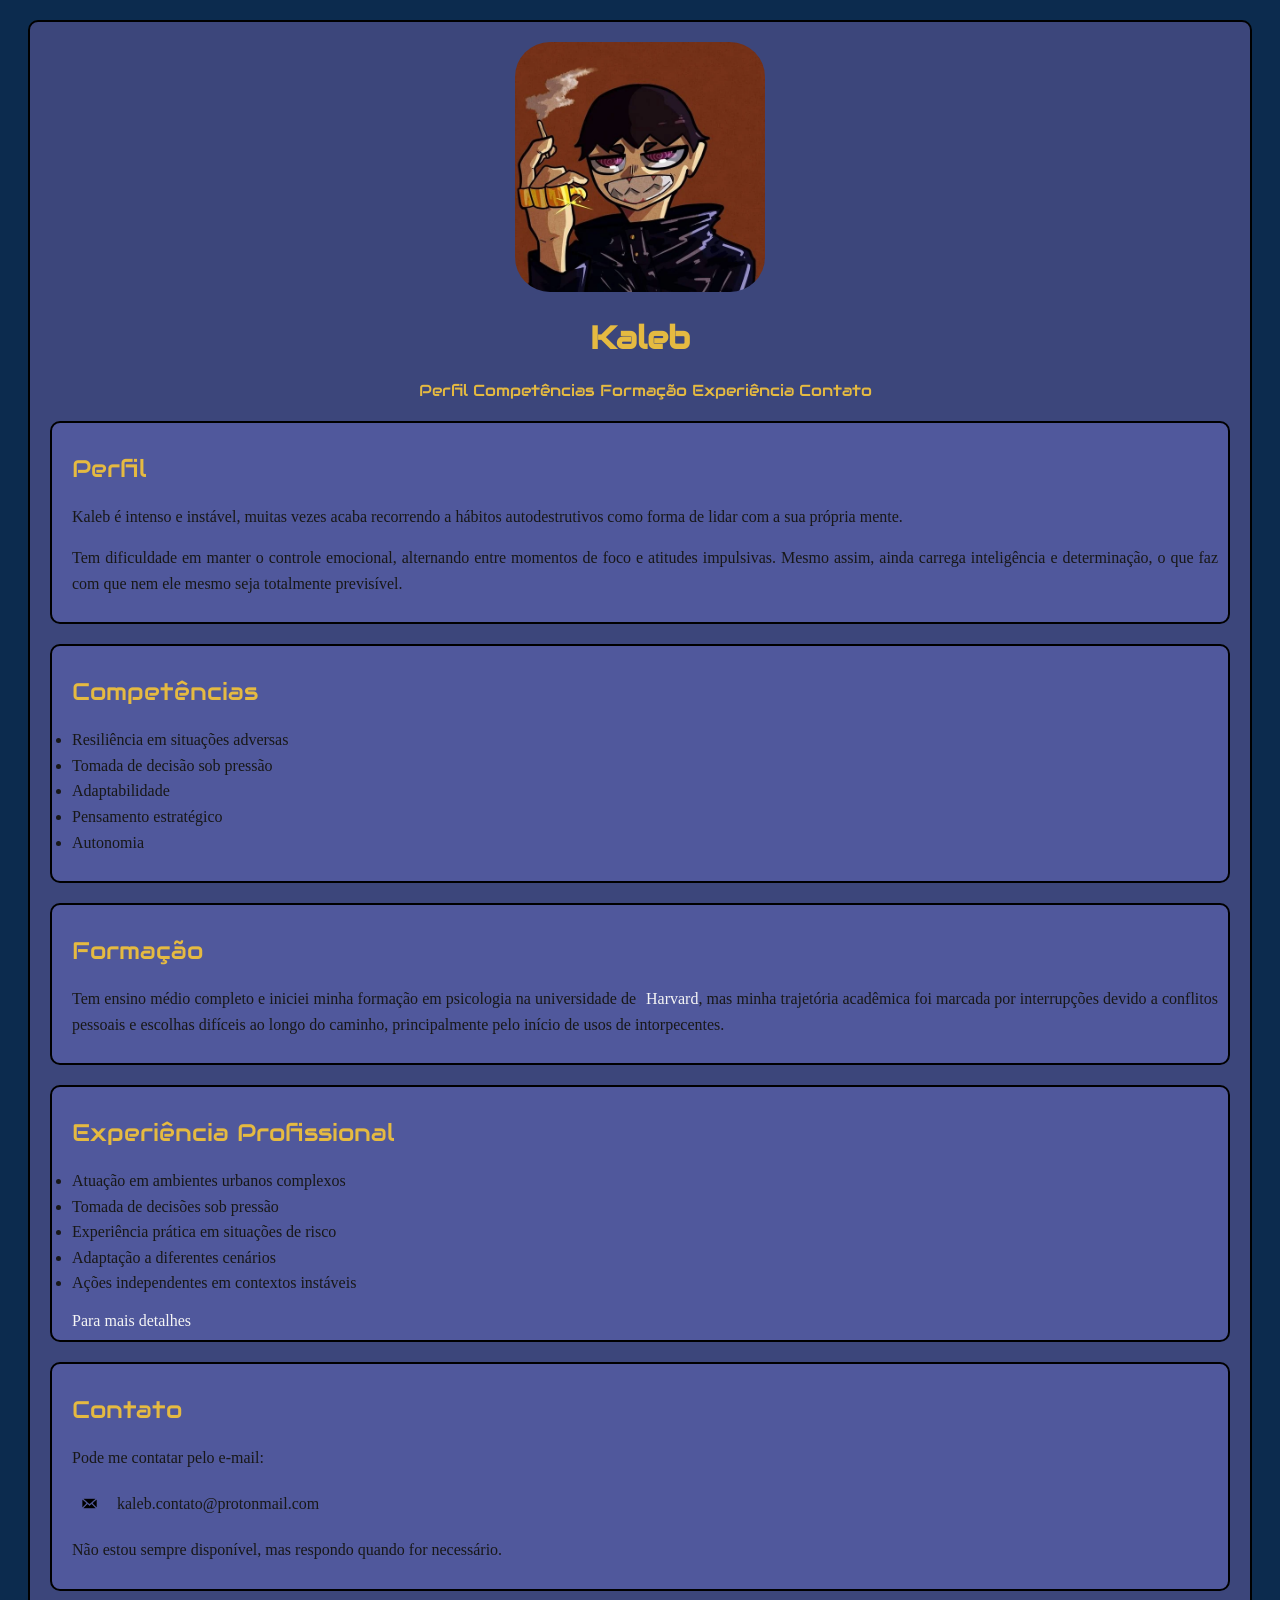
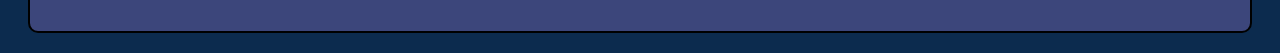
<file: index.html>
<!DOCTYPE html>
<html lang="pt-br">

<head>
    <meta charset="UTF-8">
    <meta name="viewport" content="width=device-width, initial-scale=1.0">
    <title>Curriculo-Inicio</title>
    <link rel="stylesheet" href="style.css">
    <link rel="shortcut icon" href="imagens/favicon.ico" type="image/x-icon">
    <link rel="preconnect" href="https://fonts.googleapis.com">
    <link rel="preconnect" href="https://fonts.gstatic.com" crossorigin>
    <link href="https://fonts.googleapis.com/css2?family=Audiowide&family=Caveat:wght@400..700&display=swap"
        rel="stylesheet">

</head>

<body>


    <div class="PRINCIPAL">

        <main>
            <div>
                <img class="princip_img" width="250" src="imagens/Kaleb_IMAGEMPERFIL.webp" alt="foto_principal">
            </div>
            <div class="nome_inicio">
                <h1>Kaleb</h1>
            </div>

            <header>
                <a href="#perfil">Perfil</a>
                <a href="#competencias">Competências</a>
                <a href="#formacao">Formação</a>
                <a href="#experiencia">Experiência</a>
                <a href="#contato">Contato</a>
            </header>

        </main>




        <section id="perfil" class="conjuntos">
            <h2>Perfil</h2>

            <p class="textinho_perfil">Kaleb é intenso e instável, muitas vezes acaba recorrendo a hábitos
                autodestrutivos como forma de lidar com a sua própria mente.</p>
            <p>Tem dificuldade em manter o controle emocional, alternando entre momentos de foco e atitudes
                impulsivas. Mesmo assim, ainda carrega inteligência e determinação, o que faz com que nem ele mesmo
                seja totalmente previsível.</p>

        </section>



        <section id="competencias" class="conjuntos">
            <h2>Competências</h2>
            <ul>
                <li>Resiliência em situações adversas</li>
                <li>Tomada de decisão sob pressão</li>
                <li>Adaptabilidade</li>
                <li>Pensamento estratégico</li>
                <li>Autonomia</li>
            </ul>
        </section>



        <section id="formacao" class="conjuntos">
            <h2>Formação</h2>

            <p class="textinho_formacao">Tem ensino médio completo e iniciei minha formação em psicologia na universidade de<a
                    target="_blank" class="links" href="https://www.harvard.edu/">Harvard</a>, mas minha trajetória
                acadêmica foi
                marcada
                por interrupções devido a conflitos pessoais e escolhas difíceis ao longo do caminho, principalmente
                pelo
                início de usos de intorpecentes.</p>
        </section>



        <section id="experiencia" class="conjuntos">
            <h2>Experiência Profissional</h2>
            <ul>
                <li>Atuação em ambientes urbanos complexos</li>
                <li>Tomada de decisões sob pressão</li>
                <li>Experiência prática em situações de risco</li>
                <li>Adaptação a diferentes cenários</li>
                <li>Ações independentes em contextos instáveis</li>
            </ul>
            <a class="links" href="experiencia.html">Para mais detalhes</a>
        </section>

        <section id="contato" class="conjuntos">
            <h2>Contato</h2>
            <p class="textinho_contato">Pode me contatar pelo e-mail:</p>
            <p class="img_email"><img src="imagens/android-chrome-512x512.png"
                    alt="email_icon">kaleb.contato@protonmail.com</p>
            <p>Não estou sempre disponível, mas respondo quando for necessário.</p>
        </section>

    </div>


</body>

</html>
</file>
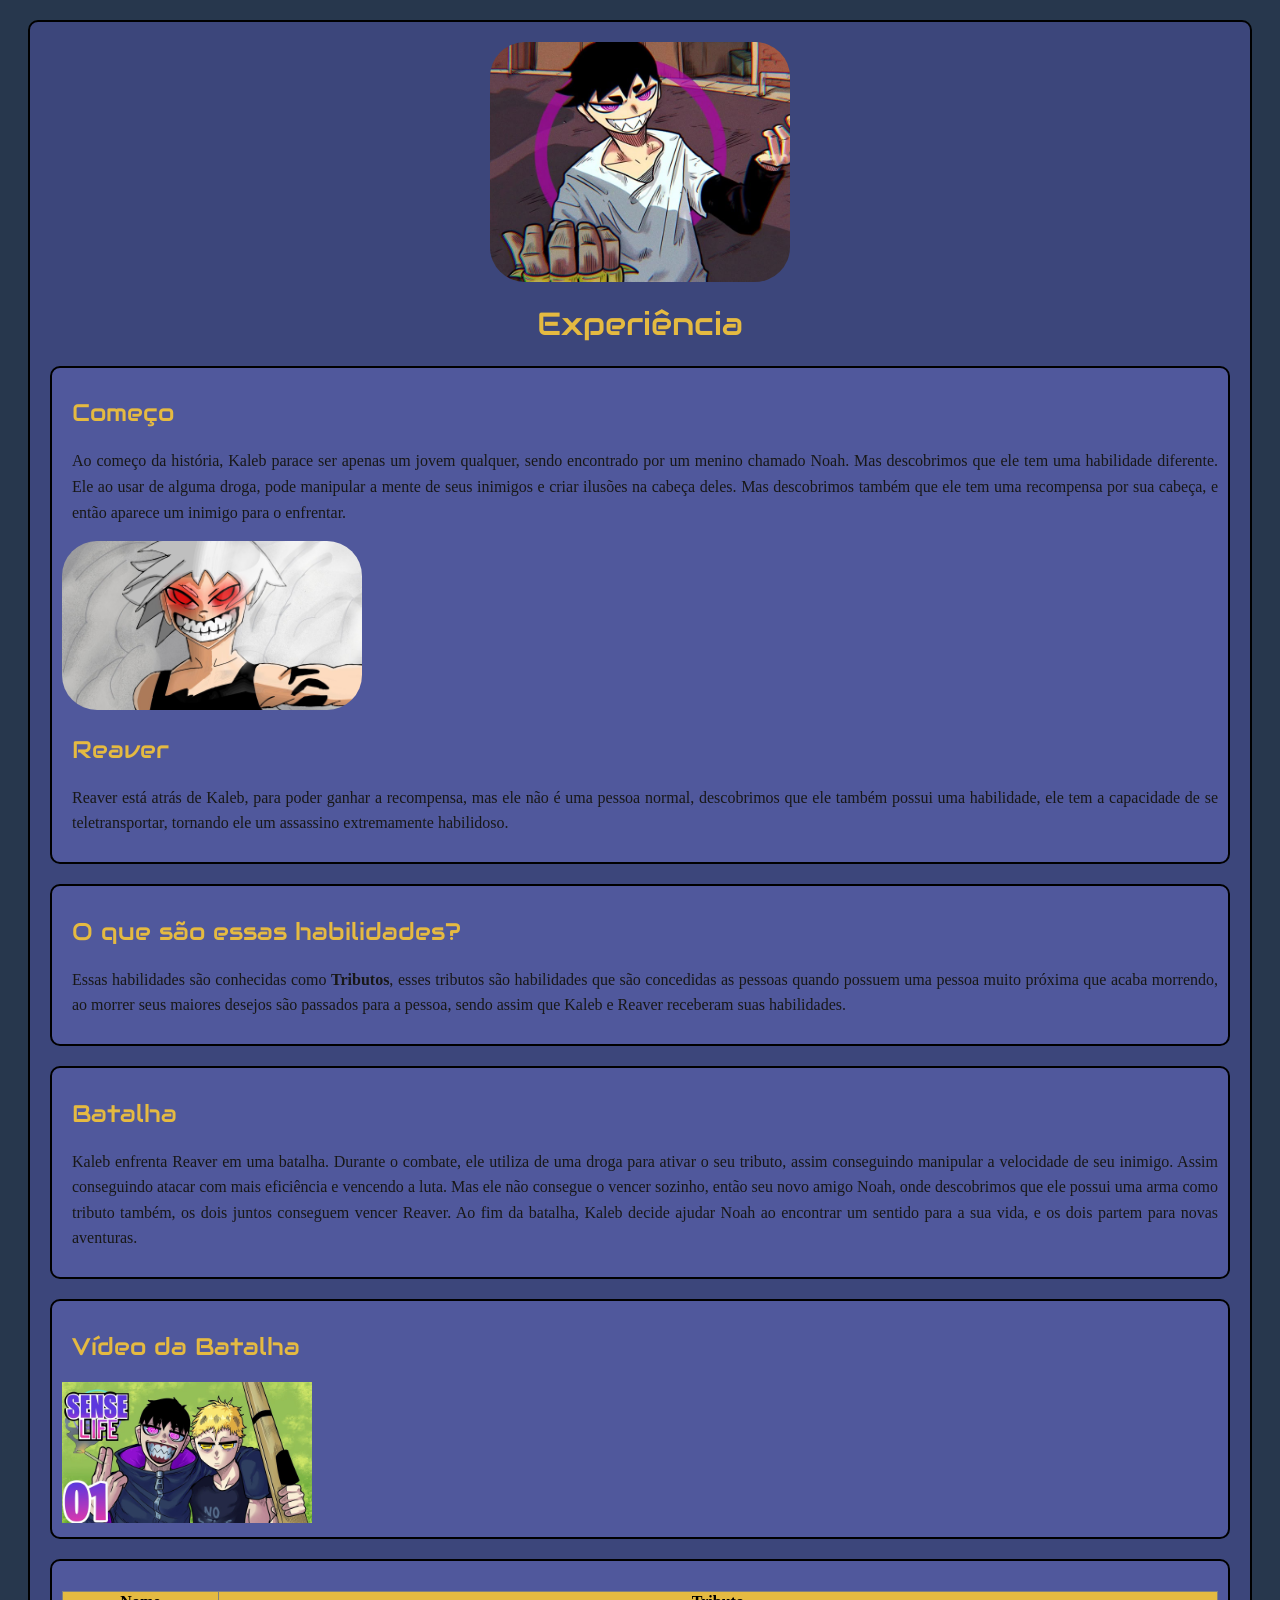
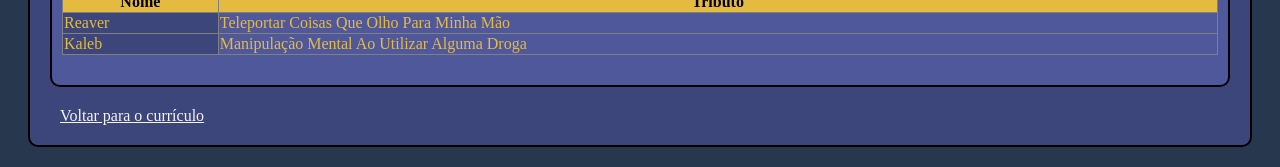
<file: experiencia.html>
<!DOCTYPE html>
<html lang="en">

<head>
    <meta charset="UTF-8">
    <meta name="viewport" content="width=device-width, initial-scale=1.0">
    <title>Curriculo-Experiências</title>
    <link rel="stylesheet" href="style2.css">
    <link rel="shortcut icon" href="imagens/favicon.ico" type="image/x-icon">
    <link rel="preconnect" href="https://fonts.googleapis.com">
    <link rel="preconnect" href="https://fonts.gstatic.com" crossorigin>
    <link href="https://fonts.googleapis.com/css2?family=Audiowide&family=Caveat:wght@400..700&display=swap"
        rel="stylesheet">
</head>

<body>

    <div class="Principal_Experiencia">

        <main>
            <img class="img_exp" src="imagens/kaleb.jpg" alt="">
            <h1 class="nome_inicio">Experiência</h1>
        </main>

        <section class="conjuntos">
            <h2>Começo</h2>
            <p>
                Ao começo da história, Kaleb parace ser apenas um jovem qualquer, sendo encontrado por um menino chamado
                Noah. Mas descobrimos que ele tem uma habilidade diferente. Ele ao usar de alguma droga, pode manipular
                a mente de seus inimigos e criar ilusões na cabeça deles. Mas descobrimos também que ele tem uma
                recompensa por sua cabeça, e então aparece um inimigo para o enfrentar.
            </p>

            <img class="img_exp" src="imagens/reaver.jpg" alt="">

            <h2>
                Reaver
            </h2>

            <p>
                Reaver está atrás de Kaleb, para poder ganhar a recompensa, mas ele não é uma pessoa normal, descobrimos
                que ele também possui uma habilidade, ele tem a capacidade de se teletransportar, tornando ele um
                assassino extremamente habilidoso.
            </p>

        </section>

        <section class="conjuntos">
            <h2>
                O que são essas habilidades?
            </h2>

            <p>
                Essas habilidades são conhecidas como <strong>Tributos</strong>, esses tributos são habilidades que são
                concedidas as pessoas quando possuem uma pessoa muito próxima que acaba morrendo, ao morrer seus maiores
                desejos são passados para a pessoa, sendo assim que Kaleb e Reaver receberam suas habilidades.
            </p>

        </section>

        <section class="conjuntos">
            <h2>
                Batalha
            </h2>
            <p>
                Kaleb enfrenta Reaver em uma batalha. Durante o combate, ele utiliza de uma droga para ativar o seu
                tributo, assim conseguindo manipular a velocidade de seu inimigo. Assim conseguindo atacar com mais
                eficiência e vencendo a luta. Mas ele não consegue o vencer sozinho, então seu novo amigo Noah, onde
                descobrimos que ele possui uma arma como tributo também, os dois juntos conseguem vencer Reaver. Ao fim
                da batalha, Kaleb decide ajudar Noah ao encontrar um sentido para a sua vida, e os dois partem para
                novas aventuras.
            </p>
        </section>

        <section class="conjuntos">
            <h2>
                Vídeo da Batalha
            </h2>

            <a href="https://www.youtube.com/watch?v=5oZBrLvqQos&t=3s" target="_blank"><img class="IMG_VIDEO"
                    src="imagens/cap_video.jpg" alt="Ver video"></a>
        </section>

        <section class="conjuntos">
            <table class="table" border="1">
                <tr>
                    <th>Nome</th>
                    <th>Tributo</th>
                </tr>
                <tr>
                    <td class="nomexinho">Reaver</td>
                    <td>Teleportar Coisas Que Olho Para Minha Mão</td>
                </tr>
                <tr>
                    <td class="nomexinho">Kaleb</td>
                    <td>Manipulação Mental Ao Utilizar Alguma Droga</td>
                </tr>
            </table>
        </section>

        <a class="links" href="index.html">Voltar para o currículo</a>
    </div>
</body>

</html>
</file>
<file: style.css>
body {
    background-color: #0C2B4E;
    padding: 0%;
    border: 0%;
}


.nome_inicio {
    font-family: "Audiowide", sans-serif;
    font-weight: 400;
    font-style: normal;
    color: #E5BA41;
}


.princip_img {
    border-radius: 35px;

}

.princip_img:hover {
    box-shadow: 0 0 15px #E5BA41;
    transform: scale(1.04);
    
}

p {
    text-align: justify;
    padding-left: 10px;
    line-height: 1.6;
    color: rgb(24, 24, 24);
}

ul {
    text-align: justify;
    padding-left: 10px;
    line-height: 1.6;
    color: rgb(24, 24, 24);
}


h2 {
    font-family: "Audiowide", sans-serif;
    font-weight: 400;
    font-style: normal;
    padding-left: 10px;
    color: #E5BA41;

}


main {
    display: flex;
    flex-direction: column;
    align-items: center;

}



.conjuntos {
    border: 2px solid;
    border-radius: 10px;
    background-color: #50589C;
    margin-bottom: 20px;
    padding: 10px;
    
}

.conjuntos:hover {
    transform: scale(1.02);
    box-shadow: 0 0 15px #E5BA41;
}

.links {
    text-align: justify;
    padding-left: 10px;
    color: whitesmoke;
    border: auto;
}

.links:hover {
    color: #E5BA41;
}

.PRINCIPAL {
    border: 2px solid;
    border-radius: 10px;
    background-color: #3C467B;
    margin: 20px;
    padding: 20px;
}


.img_email {
    display: flex;
    align-items: center;
    gap: 10px;
}

.img_email img {
    width:  35px;
}

header {
    padding-bottom: 20px;
    font-family: "Audiowide", sans-serif;
    font-weight: 400;
    font-style: normal;
    padding-left: 10px;
}

a {
    color: #E5BA41;
    text-decoration: none;
    gap: 20px;
}

a:hover {
    color: whitesmoke;
}
</file>
<file: style2.css>
body {
    background-color: #27374D;
    padding: 0%;
    border: 0%;
}

.Principal_Experiencia {
    border: 2px solid;
    border-radius: 10px;
    background-color: #3C467B;
    margin: 20px;
    padding: 20px;
}

.img_exp {
    border-radius: 35px;
    width: 300px;
}

.img_exp:hover {
    transform: scale(1.02);
    box-shadow: 0 0 15px #E5BA41;
}

.links {
    text-align: justify;
    color: whitesmoke;
    padding-left: 10px;
    border: auto;
}

.links:hover {
    color: #E5BA41;
}

.nome_inicio {
    font-family: "Audiowide", sans-serif;
    font-weight: 400;
    font-style: normal;
    color: #E5BA41;
}

main {
    display: flex;
    flex-direction: column;
    align-items: center;
}

h2 {
    font-family: "Audiowide", sans-serif;
    font-weight: 400;
    font-style: normal;
    padding-left: 10px;
    color: #E5BA41;

}

.conjuntos {
    border: 2px solid;
    border-radius: 10px;
    background-color: #50589C;
    margin-bottom: 20px;
    padding: 10px;
}

.conjuntos:hover {
    transform: scale(1.02);
    box-shadow: 0 0 15px #E5BA41;
}

p {
    text-align: justify;
    padding-left: 10px;
    line-height: 1.6;
    color: rgb(24, 24, 24);

}

.IMG_VIDEO {
    width: 250px;
}

table {
    width: 100%;
    margin: 20px auto;
    border-collapse: collapse;
    color: #E5BA41;
}
th {
    color: black;
    background-color: #E5BA41;
}

.nomexinho {
    background-color: #3C467B;
}
table:hover {
    transform: scale(1.02);
    box-shadow: 0 0 15px #E5BA41;
}
</file>
